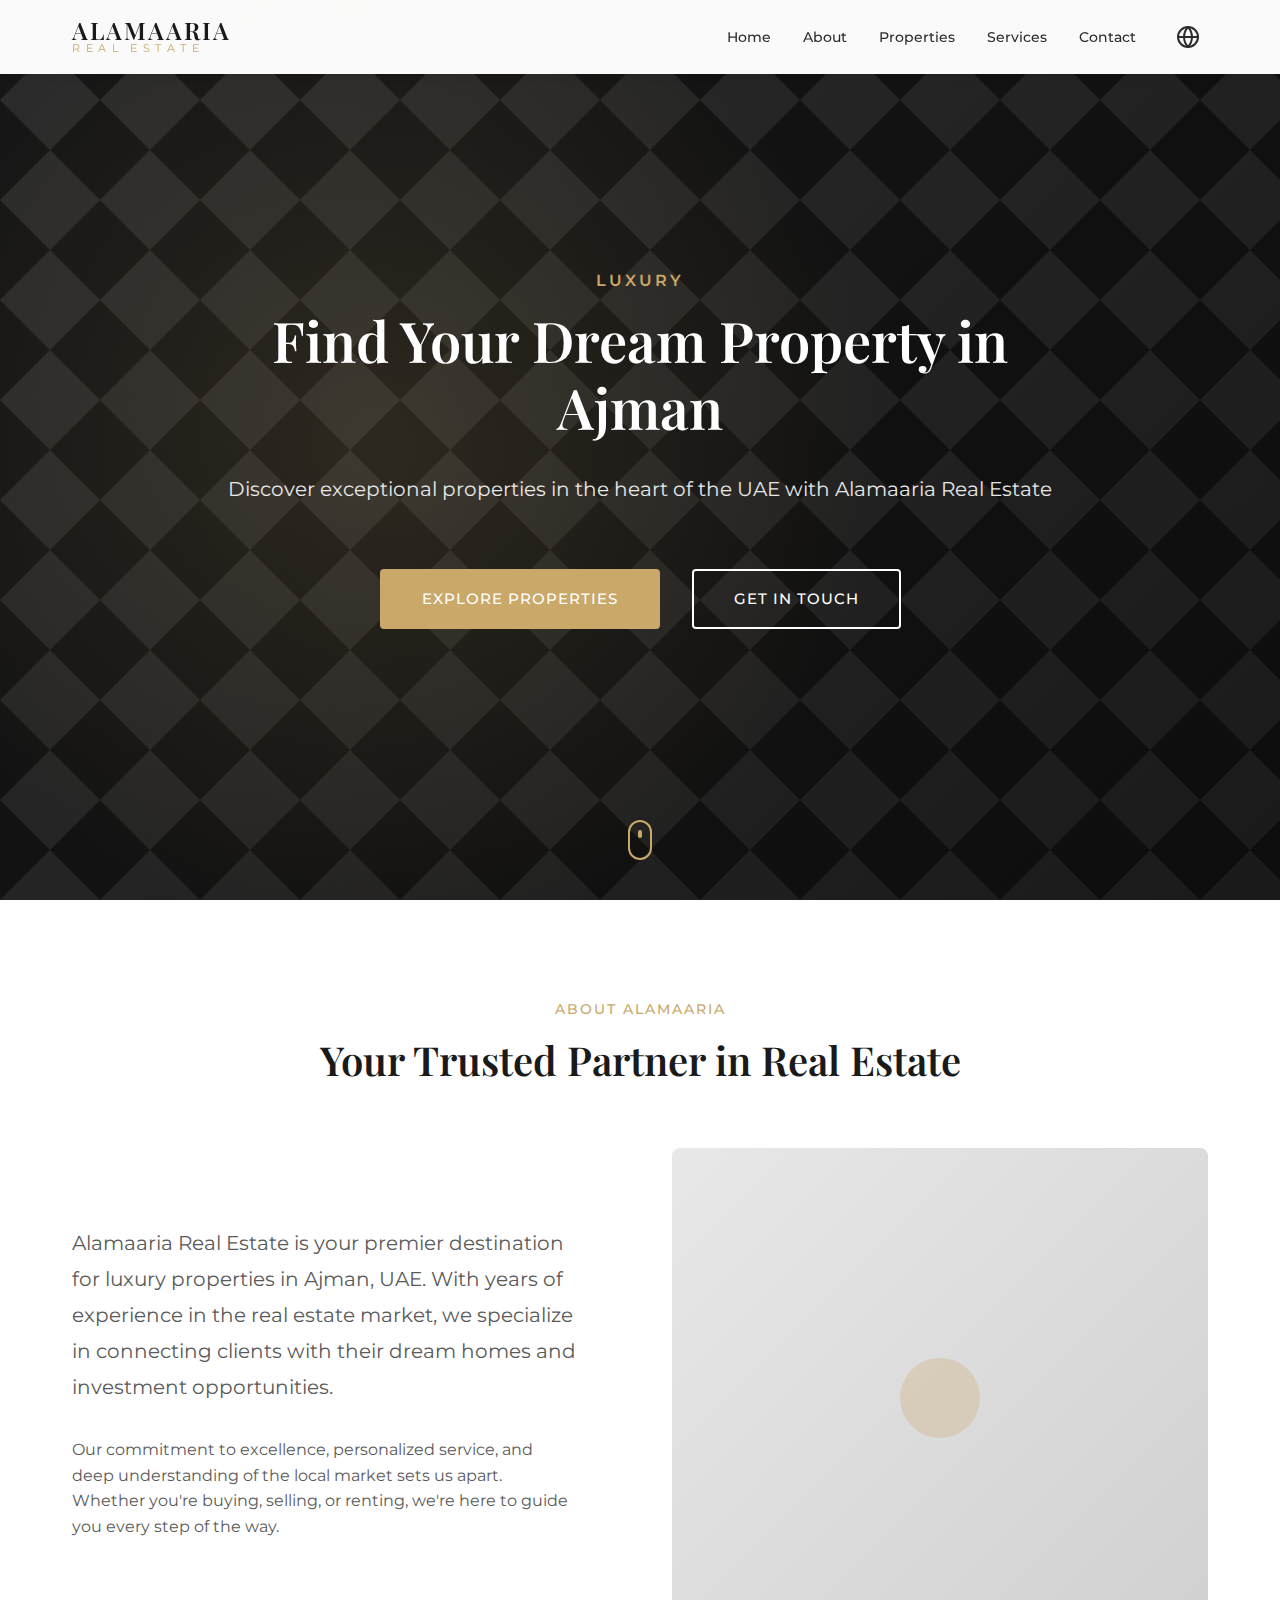
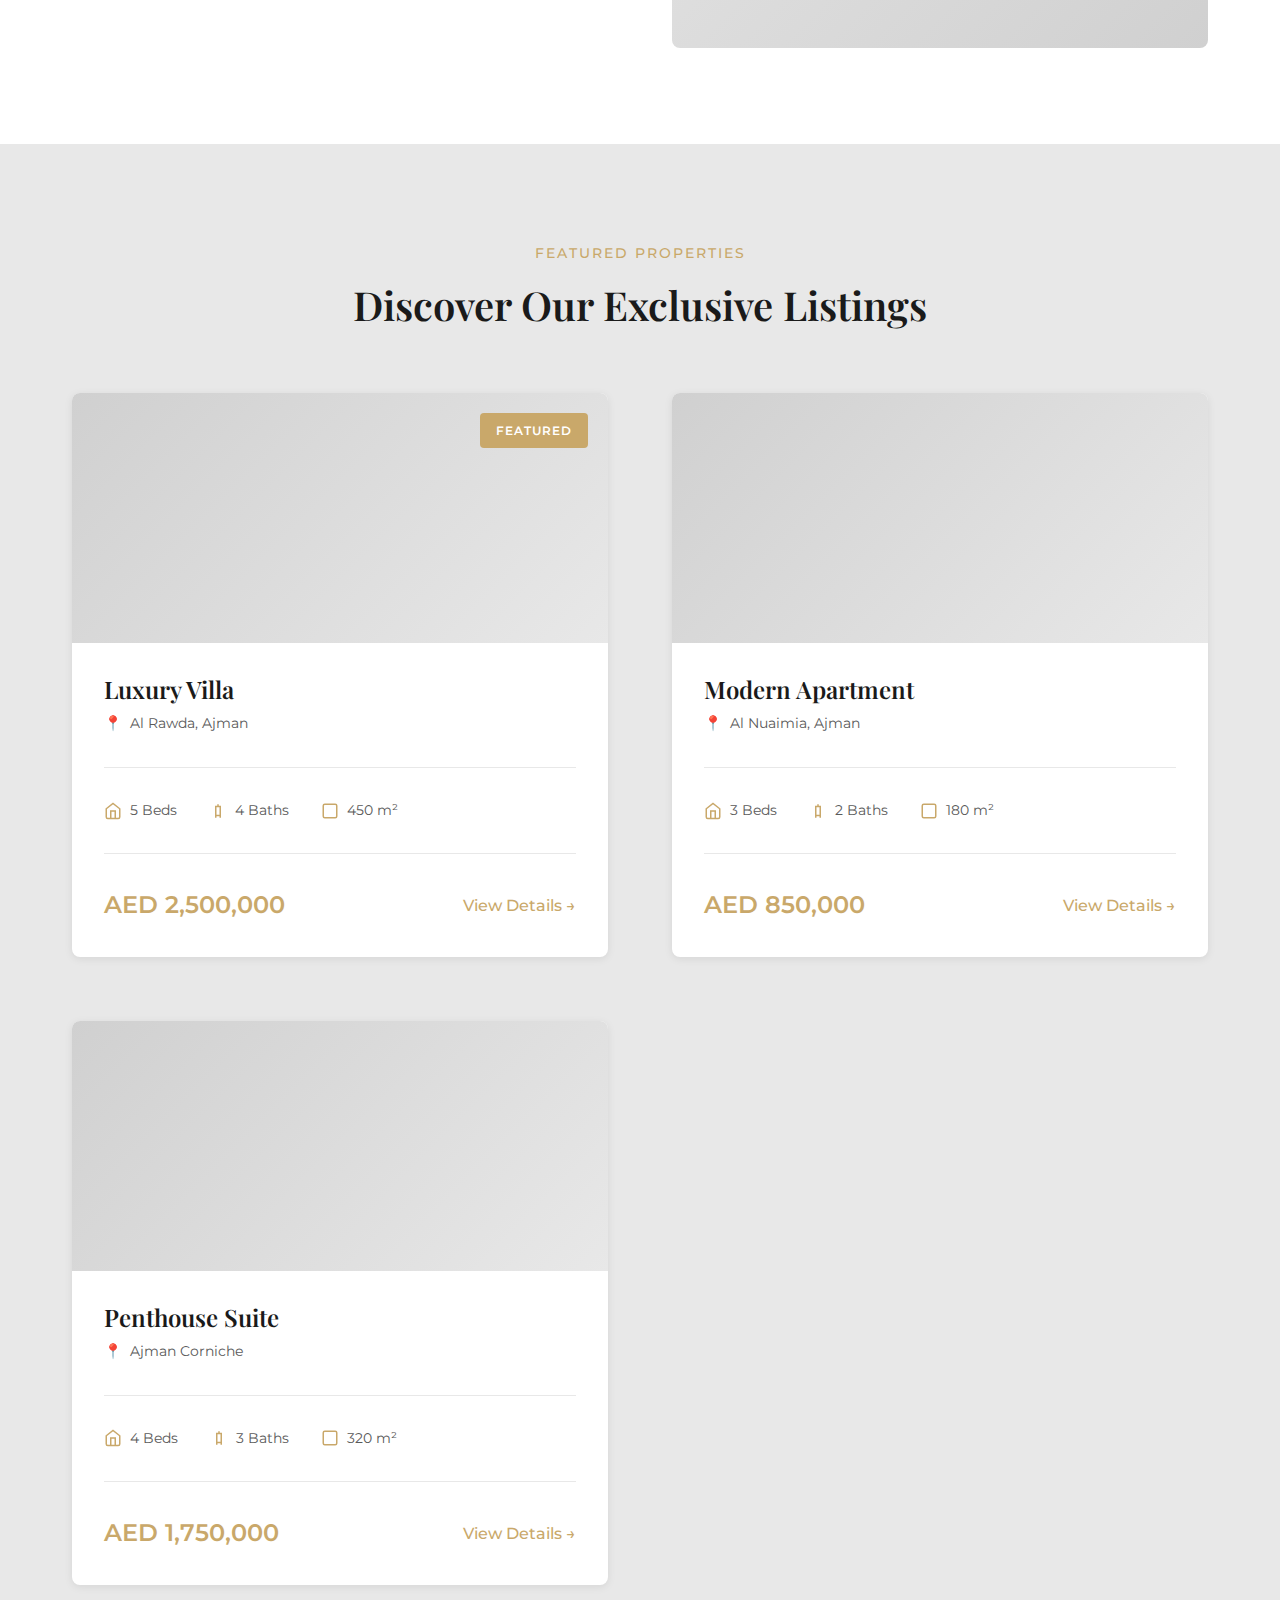
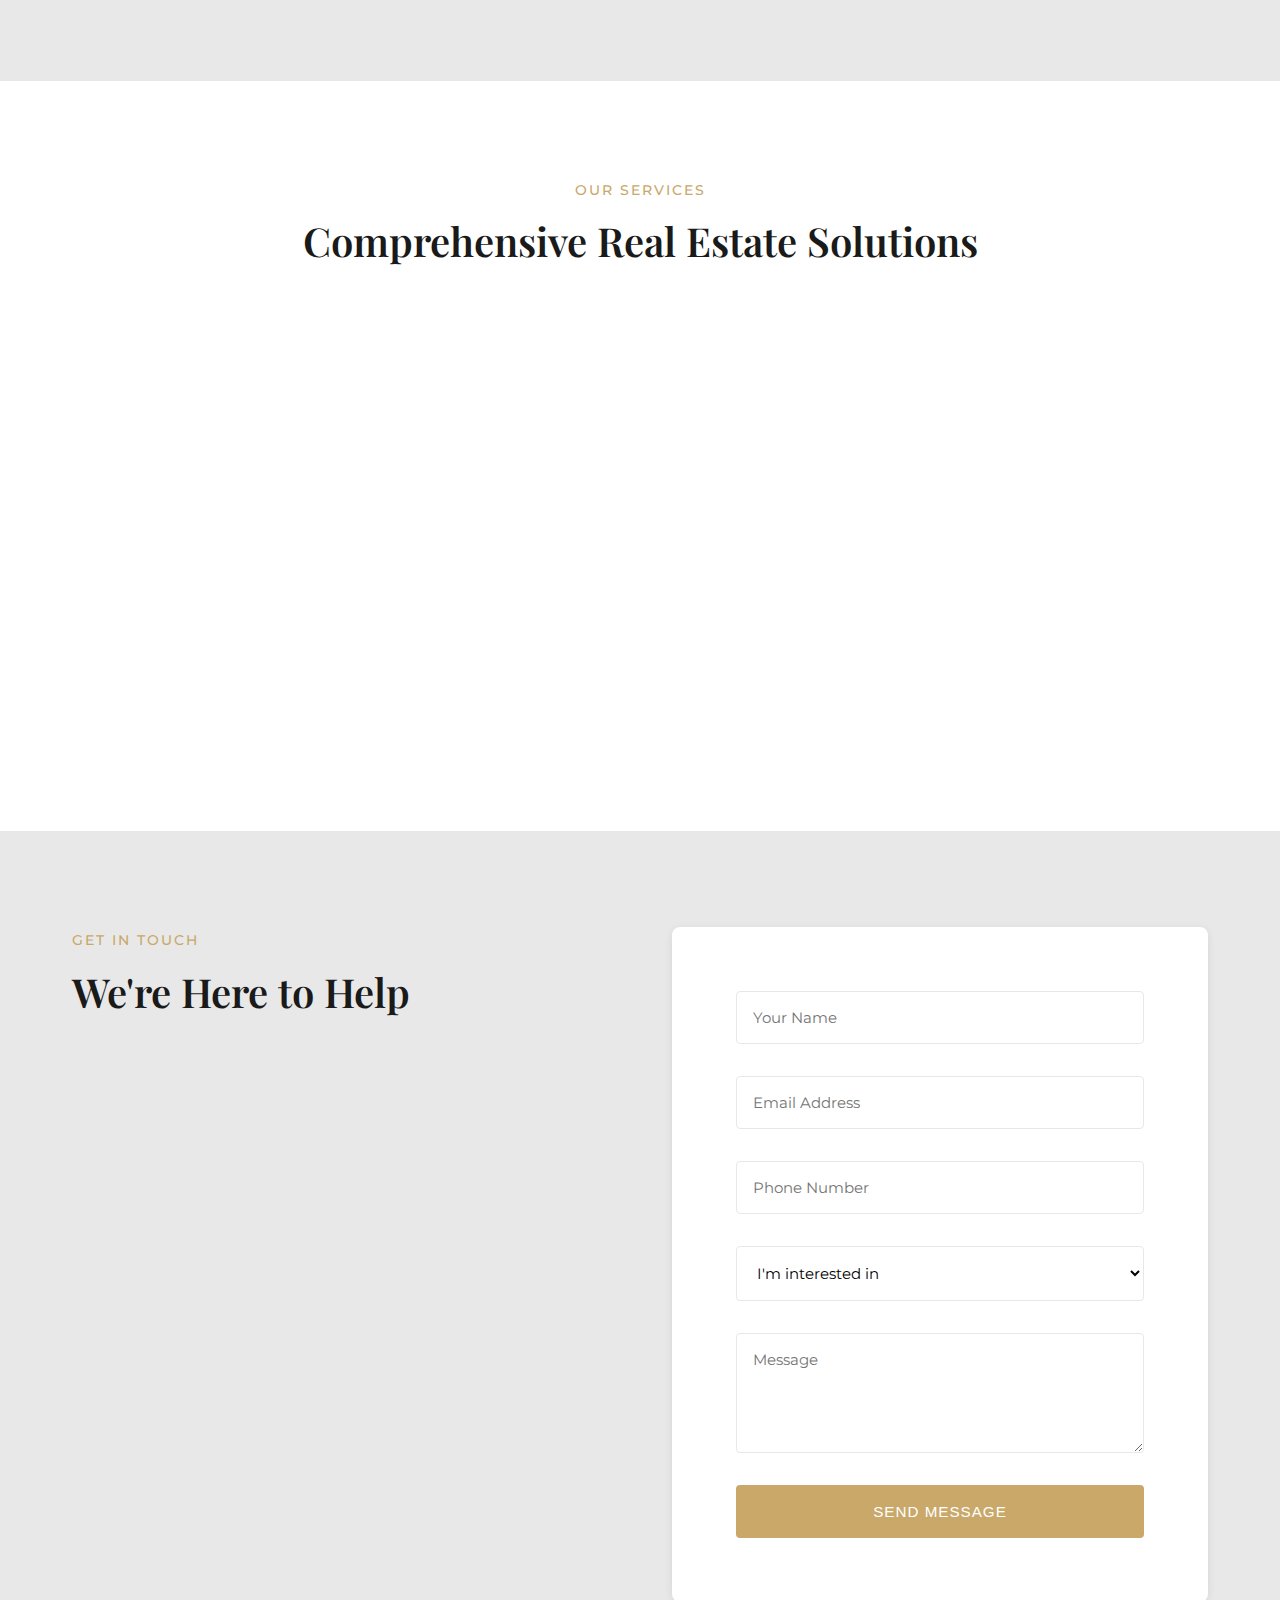
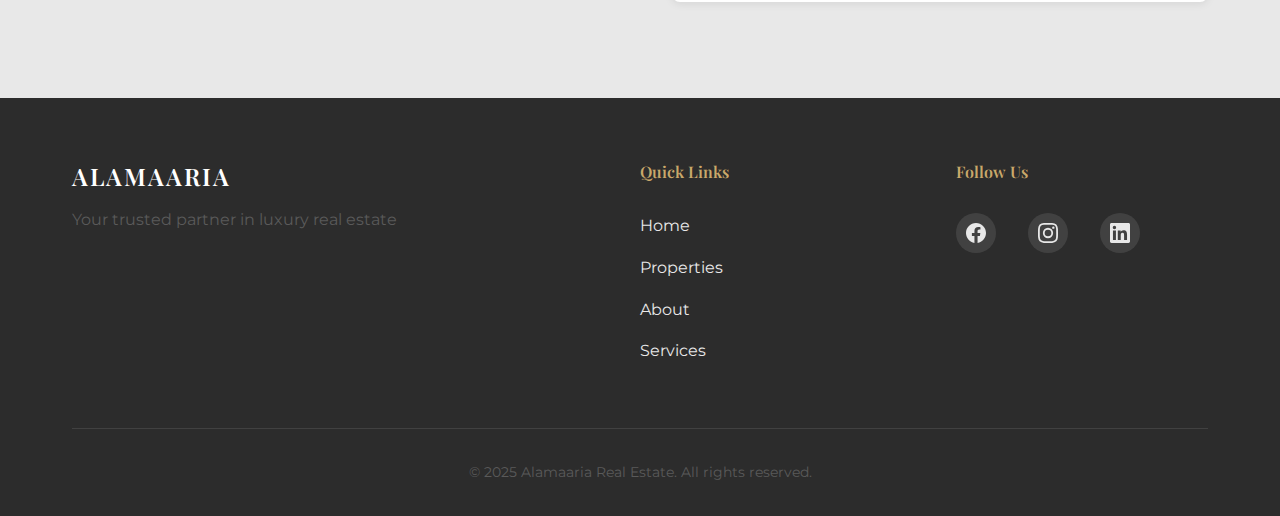
<file: index.html>
<!DOCTYPE html>
<html lang="en">
<head>
    <meta charset="UTF-8">
    <meta name="viewport" content="width=device-width, initial-scale=1.0">
    <title>Alamaaria - Premium Real Estate in Ajman, UAE</title>
    <link rel="stylesheet" href="styles.css?v=8">
    <link rel="preconnect" href="https://fonts.googleapis.com">
    <link rel="preconnect" href="https://fonts.gstatic.com" crossorigin>
    <link href="https://fonts.googleapis.com/css2?family=Playfair+Display:wght@400;500;600;700&family=Montserrat:wght@300;400;500;600&display=swap" rel="stylesheet">

    <!-- Apply saved language immediately to prevent flash -->
    <script>
        (function() {
            const savedLang = localStorage.getItem('alamaaria_language') || 'en';
            document.documentElement.setAttribute('dir', savedLang === 'ar' ? 'rtl' : 'ltr');
            document.documentElement.setAttribute('lang', savedLang);
        })();
    </script>
</head>
<body>
    <!-- Navigation -->
    <nav class="navbar">
        <div class="container">
            <div class="logo">
                <h1>ALAMAARIA</h1>
                <p class="logo-subtitle">Real Estate</p>
            </div>
            <div class="nav-right">
                <ul class="nav-links">
                    <li><a href="#home" data-i18n="nav_home">Home</a></li>
                    <li><a href="#about" data-i18n="nav_about">About</a></li>
                    <li><a href="#properties" data-i18n="nav_properties">Properties</a></li>
                    <li><a href="#services" data-i18n="nav_services">Services</a></li>
                    <li><a href="#contact" data-i18n="nav_contact">Contact</a></li>
                </ul>
                <div class="language-switcher">
                    <button class="lang-toggle" aria-label="Change Language">
                        <svg xmlns="http://www.w3.org/2000/svg" width="24" height="24" viewBox="0 0 24 24" fill="none" stroke="currentColor" stroke-width="2" stroke-linecap="round" stroke-linejoin="round">
                            <circle cx="12" cy="12" r="10"></circle>
                            <line x1="2" y1="12" x2="22" y2="12"></line>
                            <path d="M12 2a15.3 15.3 0 0 1 4 10 15.3 15.3 0 0 1-4 10 15.3 15.3 0 0 1-4-10 15.3 15.3 0 0 1 4-10z"></path>
                        </svg>
                    </button>
                    <div class="lang-dropdown">
                        <button class="lang-option" data-lang="en">
                            <span class="lang-flag">🇬🇧</span>
                            <span>English</span>
                        </button>
                        <button class="lang-option" data-lang="ar">
                            <span class="lang-flag">🇦🇪</span>
                            <span>العربية</span>
                        </button>
                    </div>
                </div>
                <div class="burger">
                    <div class="line1"></div>
                    <div class="line2"></div>
                    <div class="line3"></div>
                </div>
            </div>
        </div>
    </nav>

    <!-- Hero Section -->
    <section id="home" class="hero">
        <div class="hero-overlay"></div>
        <div class="hero-content">
            <div class="hero-text">
                <h2 class="hero-subtitle" data-i18n="hero_luxury">Luxury</h2>
                <h1 class="hero-title" data-i18n="hero_title">Find Your Dream Property in Ajman</h1>
                <p class="hero-description" data-i18n="hero_description">Discover exceptional properties in the heart of the UAE with Alamaaria Real Estate</p>
                <div class="hero-buttons">
                    <a href="#properties" class="btn btn-primary" data-i18n="hero_cta">Explore Properties</a>
                    <a href="#contact" class="btn btn-secondary" data-i18n="hero_cta_contact">Get in Touch</a>
                </div>
            </div>
        </div>
        <div class="scroll-indicator">
            <div class="mouse"></div>
        </div>
    </section>

    <!-- About Section -->
    <section id="about" class="about">
        <div class="container">
            <div class="section-header">
                <span class="section-label" data-i18n="about_title">About Alamaaria</span>
                <h2 class="section-title" data-i18n="about_subtitle">Your Trusted Partner in Real Estate</h2>
            </div>
            <div class="about-content">
                <div class="about-text">
                    <p class="lead" data-i18n="about_p1">Alamaaria Real Estate is your premier destination for luxury properties in Ajman, UAE. With years of experience in the real estate market, we specialize in connecting clients with their dream homes and investment opportunities.</p>
                    <p data-i18n="about_p2">Our commitment to excellence, personalized service, and deep understanding of the local market sets us apart. Whether you're buying, selling, or renting, we're here to guide you every step of the way.</p>
                    <div class="stats">
                        <div class="stat-item">
                            <h3 class="stat-number">500+</h3>
                            <p class="stat-label">Properties</p>
                        </div>
                        <div class="stat-item">
                            <h3 class="stat-number">1000+</h3>
                            <p class="stat-label">Happy Clients</p>
                        </div>
                        <div class="stat-item">
                            <h3 class="stat-number">15+</h3>
                            <p class="stat-label">Years Experience</p>
                        </div>
                    </div>
                </div>
                <div class="about-image">
                    <div class="image-placeholder"></div>
                </div>
            </div>
        </div>
    </section>

    <!-- Properties Section -->
    <section id="properties" class="properties">
        <div class="container">
            <div class="section-header">
                <span class="section-label" data-i18n="properties_title">Featured Properties</span>
                <h2 class="section-title" data-i18n="properties_subtitle">Discover Our Exclusive Listings</h2>
            </div>
            <div class="properties-grid">
                <div class="property-card">
                    <div class="property-image">
                        <div class="property-badge">Featured</div>
                    </div>
                    <div class="property-content">
                        <h3 class="property-title">Luxury Villa</h3>
                        <p class="property-location">Al Rawda, Ajman</p>
                        <div class="property-features">
                            <span><svg class="icon" viewBox="0 0 24 24" fill="none" stroke="currentColor"><path d="M3 9l9-7 9 7v11a2 2 0 0 1-2 2H5a2 2 0 0 1-2-2z"></path><polyline points="9 22 9 12 15 12 15 22"></polyline></svg>5 Beds</span>
                            <span><svg class="icon" viewBox="0 0 24 24" fill="none" stroke="currentColor"><path d="M9 6h6v12H9z"></path><path d="M12 6V3M9 18v3m6-3v3"></path></svg>4 Baths</span>
                            <span><svg class="icon" viewBox="0 0 24 24" fill="none" stroke="currentColor"><rect x="3" y="3" width="18" height="18" rx="2" ry="2"></rect></svg>450 m²</span>
                        </div>
                        <div class="property-footer">
                            <p class="property-price">AED 2,500,000</p>
                            <a href="#contact" class="btn-link">View Details →</a>
                        </div>
                    </div>
                </div>

                <div class="property-card">
                    <div class="property-image"></div>
                    <div class="property-content">
                        <h3 class="property-title">Modern Apartment</h3>
                        <p class="property-location">Al Nuaimia, Ajman</p>
                        <div class="property-features">
                            <span><svg class="icon" viewBox="0 0 24 24" fill="none" stroke="currentColor"><path d="M3 9l9-7 9 7v11a2 2 0 0 1-2 2H5a2 2 0 0 1-2-2z"></path><polyline points="9 22 9 12 15 12 15 22"></polyline></svg>3 Beds</span>
                            <span><svg class="icon" viewBox="0 0 24 24" fill="none" stroke="currentColor"><path d="M9 6h6v12H9z"></path><path d="M12 6V3M9 18v3m6-3v3"></path></svg>2 Baths</span>
                            <span><svg class="icon" viewBox="0 0 24 24" fill="none" stroke="currentColor"><rect x="3" y="3" width="18" height="18" rx="2" ry="2"></rect></svg>180 m²</span>
                        </div>
                        <div class="property-footer">
                            <p class="property-price">AED 850,000</p>
                            <a href="#contact" class="btn-link">View Details →</a>
                        </div>
                    </div>
                </div>

                <div class="property-card">
                    <div class="property-image"></div>
                    <div class="property-content">
                        <h3 class="property-title">Penthouse Suite</h3>
                        <p class="property-location">Ajman Corniche</p>
                        <div class="property-features">
                            <span><svg class="icon" viewBox="0 0 24 24" fill="none" stroke="currentColor"><path d="M3 9l9-7 9 7v11a2 2 0 0 1-2 2H5a2 2 0 0 1-2-2z"></path><polyline points="9 22 9 12 15 12 15 22"></polyline></svg>4 Beds</span>
                            <span><svg class="icon" viewBox="0 0 24 24" fill="none" stroke="currentColor"><path d="M9 6h6v12H9z"></path><path d="M12 6V3M9 18v3m6-3v3"></path></svg>3 Baths</span>
                            <span><svg class="icon" viewBox="0 0 24 24" fill="none" stroke="currentColor"><rect x="3" y="3" width="18" height="18" rx="2" ry="2"></rect></svg>320 m²</span>
                        </div>
                        <div class="property-footer">
                            <p class="property-price">AED 1,750,000</p>
                            <a href="#contact" class="btn-link">View Details →</a>
                        </div>
                    </div>
                </div>
            </div>
        </div>
    </section>

    <!-- Services Section -->
    <section id="services" class="services">
        <div class="container">
            <div class="section-header">
                <span class="section-label" data-i18n="services_title">Our Services</span>
                <h2 class="section-title" data-i18n="services_subtitle">Comprehensive Real Estate Solutions</h2>
            </div>
            <div class="services-grid">
                <div class="service-card">
                    <div class="service-icon">
                        <svg viewBox="0 0 24 24" fill="none" stroke="currentColor">
                            <path d="M3 9l9-7 9 7v11a2 2 0 0 1-2 2H5a2 2 0 0 1-2-2z"></path>
                            <polyline points="9 22 9 12 15 12 15 22"></polyline>
                        </svg>
                    </div>
                    <h3 class="service-title" data-i18n="service_sales_title">Property Sales</h3>
                    <p class="service-description" data-i18n="service_sales_desc">Expert guidance in buying and selling luxury properties with comprehensive market analysis.</p>
                </div>

                <div class="service-card">
                    <div class="service-icon">
                        <svg viewBox="0 0 24 24" fill="none" stroke="currentColor">
                            <rect x="2" y="7" width="20" height="14" rx="2" ry="2"></rect>
                            <path d="M16 21V5a2 2 0 0 0-2-2h-4a2 2 0 0 0-2 2v16"></path>
                        </svg>
                    </div>
                    <h3 class="service-title" data-i18n="service_rental_title">Property Rental</h3>
                    <p class="service-description" data-i18n="service_rental_desc">Find your perfect rental property with our comprehensive listing of luxury homes and apartments.</p>
                </div>

                <div class="service-card" style="display: none;">
                    <div class="service-icon">
                        <svg viewBox="0 0 24 24" fill="none" stroke="currentColor">
                            <circle cx="12" cy="12" r="10"></circle>
                            <path d="M12 6v6l4 2"></path>
                        </svg>
                    </div>
                    <h3 class="service-title">Investment Consulting</h3>
                    <p class="service-description">Strategic real estate investment advice to maximize your returns in the UAE market.</p>
                </div>

                <div class="service-card">
                    <div class="service-icon">
                        <svg viewBox="0 0 24 24" fill="none" stroke="currentColor">
                            <path d="M21 16V8a2 2 0 0 0-1-1.73l-7-4a2 2 0 0 0-2 0l-7 4A2 2 0 0 0 3 8v8a2 2 0 0 0 1 1.73l7 4a2 2 0 0 0 2 0l7-4A2 2 0 0 0 21 16z"></path>
                        </svg>
                    </div>
                    <h3 class="service-title">Property Management</h3>
                    <p class="service-description">Comprehensive property management services to protect and enhance your investment.</p>
                </div>
            </div>
        </div>
    </section>

    <!-- Contact Section -->
    <section id="contact" class="contact">
        <div class="container">
            <div class="contact-content">
                <div class="contact-info">
                    <div class="section-header">
                        <span class="section-label" data-i18n="contact_title">Get In Touch</span>
                        <h2 class="section-title" data-i18n="contact_subtitle">We're Here to Help</h2>
                    </div>

                    <div class="contact-details">
                        <div class="contact-item">
                            <div class="contact-icon">
                                <svg viewBox="0 0 24 24" fill="none" stroke="currentColor">
                                    <path d="M21 10c0 7-9 13-9 13s-9-6-9-13a9 9 0 0 1 18 0z"></path>
                                    <circle cx="12" cy="10" r="3"></circle>
                                </svg>
                            </div>
                            <div>
                                <h4 data-i18n="contact_address">Address</h4>
                                <p data-i18n="contact_address_text">Ajman, UAE</p>
                            </div>
                        </div>

                        <div class="contact-item">
                            <div class="contact-icon">
                                <svg viewBox="0 0 24 24" fill="none" stroke="currentColor">
                                    <path d="M22 16.92v3a2 2 0 0 1-2.18 2 19.79 19.79 0 0 1-8.63-3.07 19.5 19.5 0 0 1-6-6 19.79 19.79 0 0 1-3.07-8.67A2 2 0 0 1 4.11 2h3a2 2 0 0 1 2 1.72 12.84 12.84 0 0 0 .7 2.81 2 2 0 0 1-.45 2.11L8.09 9.91a16 16 0 0 0 6 6l1.27-1.27a2 2 0 0 1 2.11-.45 12.84 12.84 0 0 0 2.81.7A2 2 0 0 1 22 16.92z"></path>
                                </svg>
                            </div>
                            <div>
                                <h4 data-i18n="contact_phone">Phone</h4>
                                <p>+971 XX XXX XXXX</p>
                            </div>
                        </div>

                        <div class="contact-item">
                            <div class="contact-icon">
                                <svg viewBox="0 0 24 24" fill="none" stroke="currentColor">
                                    <path d="M4 4h16c1.1 0 2 .9 2 2v12c0 1.1-.9 2-2 2H4c-1.1 0-2-.9-2-2V6c0-1.1.9-2 2-2z"></path>
                                    <polyline points="22,6 12,13 2,6"></polyline>
                                </svg>
                            </div>
                            <div>
                                <h4 data-i18n="contact_email">Email</h4>
                                <p>info@alamaaria.com</p>
                            </div>
                        </div>
                    </div>
                </div>

                <div class="contact-form-wrapper">
                    <form class="contact-form" id="contactForm">
                        <div class="form-group">
                            <input type="text" id="name" name="name" data-i18n-placeholder="form_name" placeholder="Your Name" required>
                        </div>
                        <div class="form-group">
                            <input type="email" id="email" name="email" data-i18n-placeholder="form_email" placeholder="Email Address" required>
                        </div>
                        <div class="form-group">
                            <input type="tel" id="phone" name="phone" data-i18n-placeholder="form_phone" placeholder="Phone Number">
                        </div>
                        <div class="form-group">
                            <select id="interest" name="interest">
                                <option value="" data-i18n="form_interest">I'm interested in</option>
                                <option value="buying" data-i18n="form_interest_buying">Buying a Property</option>
                                <option value="selling" data-i18n="form_interest_selling">Selling a Property</option>
                                <option value="renting" data-i18n="form_interest_renting">Renting a Property</option>
                                <option value="investment">Investment</option>
                            </select>
                        </div>
                        <div class="form-group">
                            <textarea id="message" name="message" rows="4" data-i18n-placeholder="form_message" placeholder="Message" required></textarea>
                        </div>
                        <button type="submit" class="btn btn-primary btn-full" data-i18n="form_submit">Send Message</button>
                    </form>
                </div>
            </div>
        </div>
    </section>

    <!-- Footer -->
    <footer class="footer">
        <div class="container">
            <div class="footer-content">
                <div class="footer-brand">
                    <h3>ALAMAARIA</h3>
                    <p data-i18n="footer_brand_desc">Your trusted partner in luxury real estate</p>
                </div>
                <div class="footer-links">
                    <h4 data-i18n="footer_quick_links">Quick Links</h4>
                    <ul>
                        <li><a href="#home" data-i18n="nav_home">Home</a></li>
                        <li><a href="#properties" data-i18n="nav_properties">Properties</a></li>
                        <li><a href="#about" data-i18n="nav_about">About</a></li>
                        <li><a href="#services" data-i18n="nav_services">Services</a></li>
                    </ul>
                </div>
                <div class="footer-social">
                    <h4 data-i18n="footer_follow">Follow Us</h4>
                    <div class="social-links">
                        <a href="#" aria-label="Facebook">
                            <svg viewBox="0 0 24 24" fill="currentColor">
                                <path d="M24 12.073c0-6.627-5.373-12-12-12s-12 5.373-12 12c0 5.99 4.388 10.954 10.125 11.854v-8.385H7.078v-3.47h3.047V9.43c0-3.007 1.792-4.669 4.533-4.669 1.312 0 2.686.235 2.686.235v2.953H15.83c-1.491 0-1.956.925-1.956 1.874v2.25h3.328l-.532 3.47h-2.796v8.385C19.612 23.027 24 18.062 24 12.073z"/>
                            </svg>
                        </a>
                        <a href="#" aria-label="Instagram">
                            <svg viewBox="0 0 24 24" fill="currentColor">
                                <path d="M12 2.163c3.204 0 3.584.012 4.85.07 3.252.148 4.771 1.691 4.919 4.919.058 1.265.069 1.645.069 4.849 0 3.205-.012 3.584-.069 4.849-.149 3.225-1.664 4.771-4.919 4.919-1.266.058-1.644.07-4.85.07-3.204 0-3.584-.012-4.849-.07-3.26-.149-4.771-1.699-4.919-4.92-.058-1.265-.07-1.644-.07-4.849 0-3.204.013-3.583.07-4.849.149-3.227 1.664-4.771 4.919-4.919 1.266-.057 1.645-.069 4.849-.069zM12 0C8.741 0 8.333.014 7.053.072 2.695.272.273 2.69.073 7.052.014 8.333 0 8.741 0 12c0 3.259.014 3.668.072 4.948.2 4.358 2.618 6.78 6.98 6.98C8.333 23.986 8.741 24 12 24c3.259 0 3.668-.014 4.948-.072 4.354-.2 6.782-2.618 6.979-6.98.059-1.28.073-1.689.073-4.948 0-3.259-.014-3.667-.072-4.947-.196-4.354-2.617-6.78-6.979-6.98C15.668.014 15.259 0 12 0zm0 5.838a6.162 6.162 0 100 12.324 6.162 6.162 0 000-12.324zM12 16a4 4 0 110-8 4 4 0 010 8zm6.406-11.845a1.44 1.44 0 100 2.881 1.44 1.44 0 000-2.881z"/>
                            </svg>
                        </a>
                        <a href="#" aria-label="LinkedIn">
                            <svg viewBox="0 0 24 24" fill="currentColor">
                                <path d="M20.447 20.452h-3.554v-5.569c0-1.328-.027-3.037-1.852-3.037-1.853 0-2.136 1.445-2.136 2.939v5.667H9.351V9h3.414v1.561h.046c.477-.9 1.637-1.85 3.37-1.85 3.601 0 4.267 2.37 4.267 5.455v6.286zM5.337 7.433a2.062 2.062 0 01-2.063-2.065 2.064 2.064 0 112.063 2.065zm1.782 13.019H3.555V9h3.564v11.452zM22.225 0H1.771C.792 0 0 .774 0 1.729v20.542C0 23.227.792 24 1.771 24h20.451C23.2 24 24 23.227 24 22.271V1.729C24 .774 23.2 0 22.222 0h.003z"/>
                            </svg>
                        </a>
                    </div>
                </div>
            </div>
            <div class="footer-bottom">
                <p data-i18n="footer_rights">&copy; 2025 Alamaaria Real Estate. All rights reserved.</p>
            </div>
        </div>
    </footer>

    <script src="language.js?v=5"></script>
    <script src="script.js?v=5"></script>
</body>
</html>
</file>
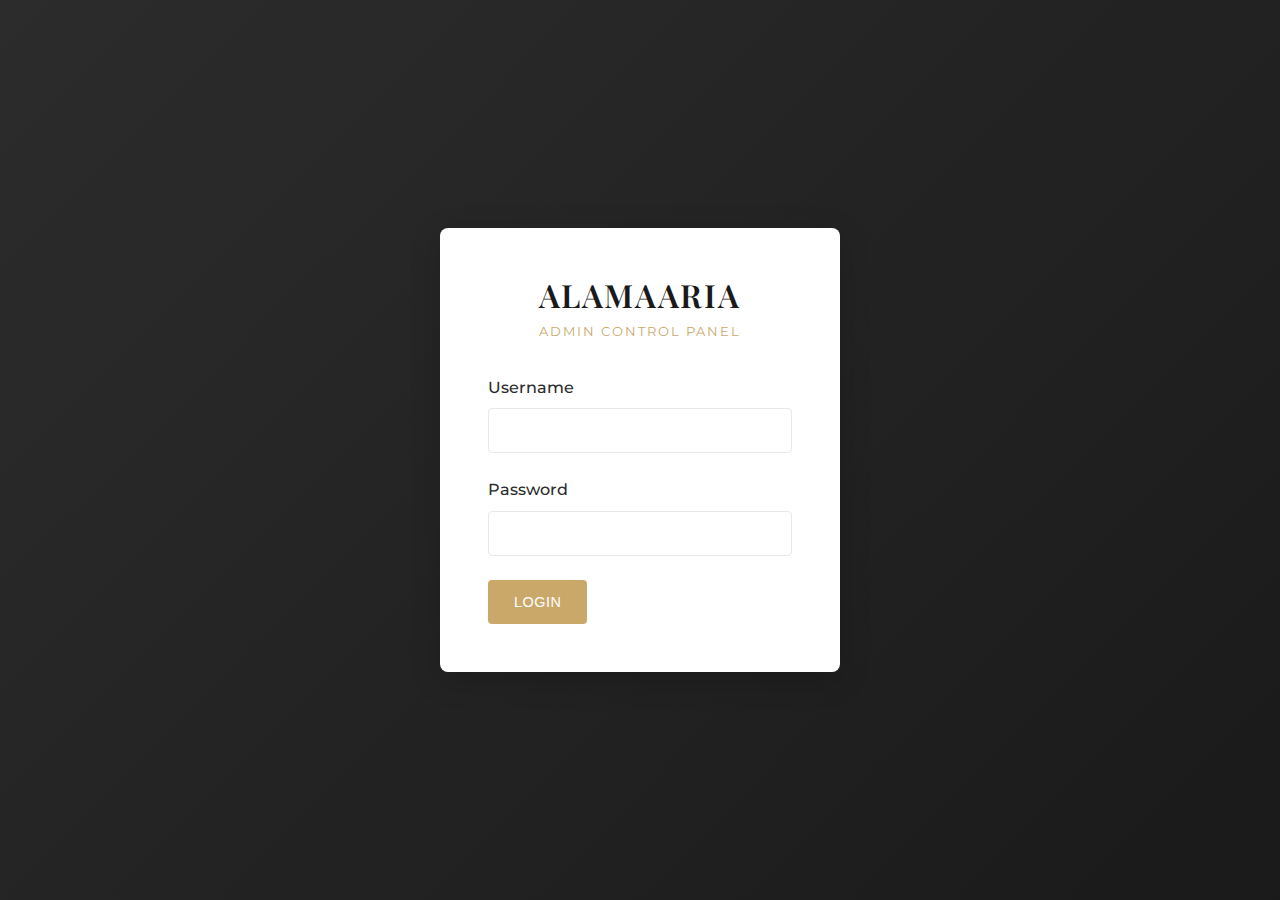
<file: admin.html>
<!DOCTYPE html>
<html lang="en">
<head>
    <meta charset="UTF-8">
    <meta name="viewport" content="width=device-width, initial-scale=1.0">
    <title>Admin Panel - Alamaaria Real Estate</title>
    <link rel="stylesheet" href="admin-styles.css">
    <link rel="preconnect" href="https://fonts.googleapis.com">
    <link rel="preconnect" href="https://fonts.gstatic.com" crossorigin>
    <link href="https://fonts.googleapis.com/css2?family=Playfair+Display:wght@400;500;600;700&family=Montserrat:wght@300;400;500;600&display=swap" rel="stylesheet">
</head>
<body>
    <!-- Login Section -->
    <div id="loginSection" class="login-container">
        <div class="login-box">
            <h1>ALAMAARIA</h1>
            <p class="subtitle">Admin Control Panel</p>
            <form id="loginForm">
                <div class="form-group">
                    <label for="username">Username</label>
                    <input type="text" id="username" name="username" required>
                </div>
                <div class="form-group">
                    <label for="password">Password</label>
                    <input type="password" id="password" name="password" required>
                </div>
                <button type="submit" class="btn btn-primary">Login</button>
            </form>
        </div>
    </div>

    <!-- Admin Panel -->
    <div id="adminPanel" class="admin-panel" style="display: none;">
        <!-- Header -->
        <header class="admin-header">
            <div class="header-content">
                <div class="logo">
                    <h1>ALAMAARIA</h1>
                    <p>Admin Panel</p>
                </div>
                <div class="header-actions">
                    <a href="index.html" target="_blank" class="btn btn-secondary">View Website</a>
                    <button id="logoutBtn" class="btn btn-outline">Logout</button>
                </div>
            </div>
        </header>

        <!-- Main Content -->
        <main class="admin-content">
            <div class="content-wrapper">
                <!-- Page Header -->
                <div class="page-header">
                    <h2>Property Management</h2>
                    <button id="addPropertyBtn" class="btn btn-primary">+ Add New Property</button>
                </div>

                <!-- Properties List -->
                <div class="properties-list">
                    <div class="list-header">
                        <h3>All Properties</h3>
                        <p id="propertyCount">0 properties</p>
                    </div>
                    <div id="propertiesContainer" class="properties-grid">
                        <!-- Properties will be loaded here dynamically -->
                    </div>
                </div>
            </div>
        </main>
    </div>

    <!-- Add/Edit Property Modal -->
    <div id="propertyModal" class="modal">
        <div class="modal-content">
            <div class="modal-header">
                <h3 id="modalTitle">Add New Property</h3>
                <button class="close-modal">&times;</button>
            </div>
            <div class="modal-body">
                <form id="propertyForm">
                    <input type="hidden" id="propertyId" name="propertyId">

                    <div class="form-row">
                        <div class="form-group">
                            <label for="propertyTitle">Property Title *</label>
                            <input type="text" id="propertyTitle" name="propertyTitle" required>
                        </div>
                        <div class="form-group">
                            <label for="propertyLocation">Location *</label>
                            <input type="text" id="propertyLocation" name="propertyLocation" required>
                        </div>
                    </div>

                    <div class="form-row">
                        <div class="form-group">
                            <label for="propertyBeds">Bedrooms *</label>
                            <input type="number" id="propertyBeds" name="propertyBeds" min="1" required>
                        </div>
                        <div class="form-group">
                            <label for="propertyBaths">Bathrooms *</label>
                            <input type="number" id="propertyBaths" name="propertyBaths" min="1" required>
                        </div>
                        <div class="form-group">
                            <label for="propertyArea">Area (m²) *</label>
                            <input type="number" id="propertyArea" name="propertyArea" min="1" required>
                        </div>
                    </div>

                    <div class="form-row">
                        <div class="form-group">
                            <label for="propertyPrice">Price (AED) *</label>
                            <input type="number" id="propertyPrice" name="propertyPrice" min="0" required>
                        </div>
                        <div class="form-group">
                            <label for="propertyFeatured">Featured Property</label>
                            <select id="propertyFeatured" name="propertyFeatured">
                                <option value="false">No</option>
                                <option value="true">Yes</option>
                            </select>
                        </div>
                    </div>

                    <div class="form-group">
                        <label for="propertyImages">Property Images</label>
                        <div class="image-upload-container">
                            <input type="file" id="propertyImages" name="propertyImages" accept="image/*" multiple class="file-input">
                            <label for="propertyImages" class="file-label">
                                <span class="upload-icon">📷</span>
                                <span>Click to upload images or drag and drop</span>
                                <span class="file-hint">PNG, JPG, WEBP up to 5MB each</span>
                            </label>
                        </div>
                        <div id="imagePreviewContainer" class="image-preview-container"></div>
                    </div>

                    <div class="form-group">
                        <label for="propertyDescription">Description</label>
                        <textarea id="propertyDescription" name="propertyDescription" rows="4"></textarea>
                    </div>

                    <div class="modal-actions">
                        <button type="button" class="btn btn-secondary cancel-modal">Cancel</button>
                        <button type="submit" class="btn btn-primary">Save Property</button>
                    </div>
                </form>
            </div>
        </div>
    </div>

    <!-- Delete Confirmation Modal -->
    <div id="deleteModal" class="modal">
        <div class="modal-content modal-small">
            <div class="modal-header">
                <h3>Confirm Delete</h3>
                <button class="close-delete-modal">&times;</button>
            </div>
            <div class="modal-body">
                <p>Are you sure you want to delete this property? This action cannot be undone.</p>
                <div class="modal-actions">
                    <button type="button" class="btn btn-secondary cancel-delete-modal">Cancel</button>
                    <button type="button" id="confirmDeleteBtn" class="btn btn-danger">Delete</button>
                </div>
            </div>
        </div>
    </div>

    <script src="language.js"></script>
    <script src="admin-script.js"></script>
</body>
</html>
</file>
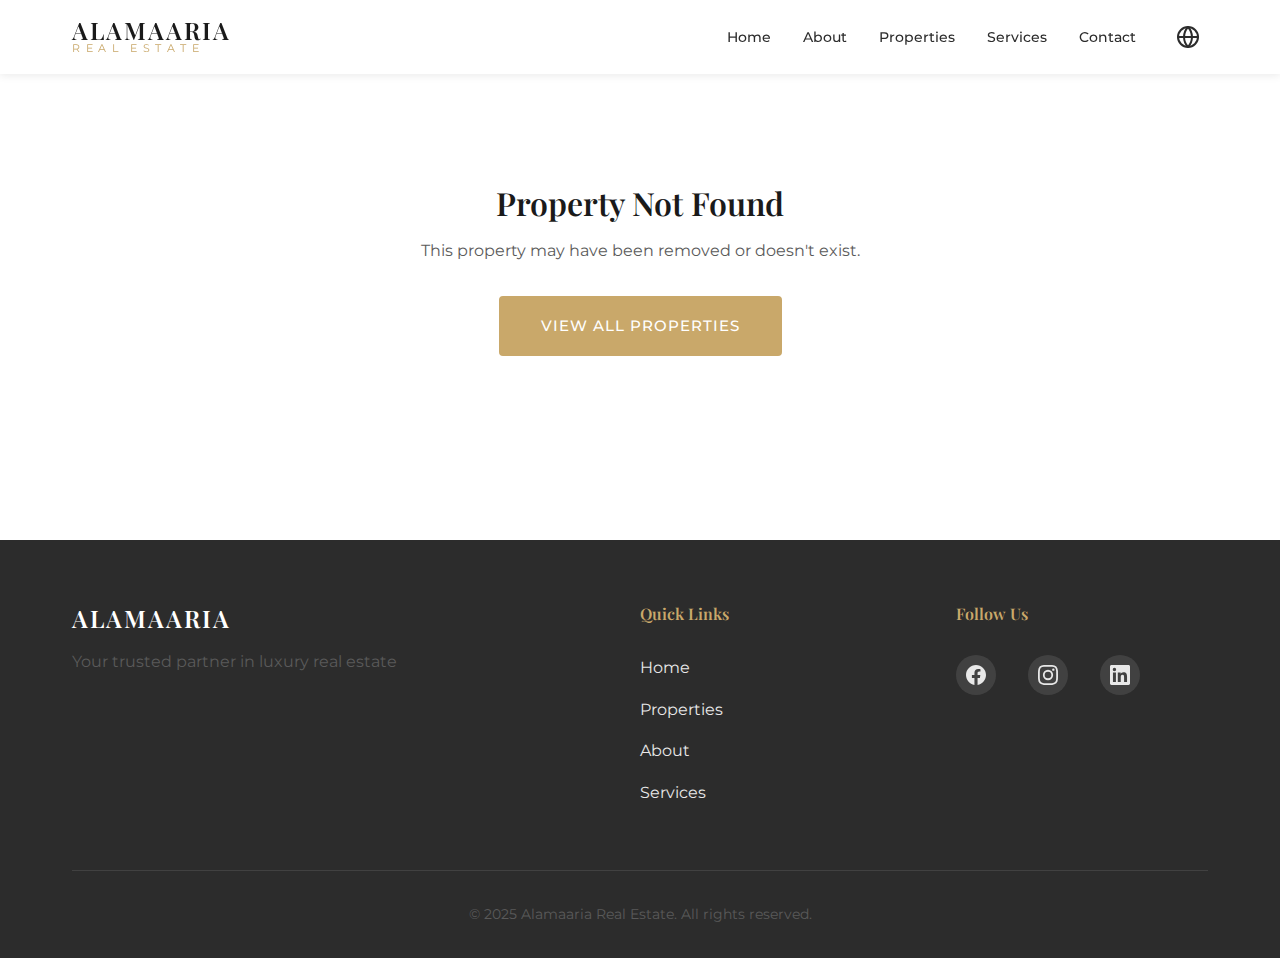
<file: property.html>
<!DOCTYPE html>
<html lang="en">
<head>
    <meta charset="UTF-8">
    <meta name="viewport" content="width=device-width, initial-scale=1.0">
    <title>Property Details - Alamaaria Real Estate</title>

    <!-- Meta Tags for SEO and Social Sharing -->
    <meta name="description" content="Discover luxury properties in Ajman, UAE with Alamaaria Real Estate">
    <meta property="og:title" content="Property Details - Alamaaria Real Estate">
    <meta property="og:description" content="Discover luxury properties in Ajman, UAE">
    <meta property="og:type" content="website">
    <meta property="og:site_name" content="Alamaaria Real Estate">
    <meta name="twitter:card" content="summary_large_image">

    <link rel="stylesheet" href="styles.css?v=8">
    <link rel="stylesheet" href="property-styles.css">
    <link rel="preconnect" href="https://fonts.googleapis.com">
    <link rel="preconnect" href="https://fonts.gstatic.com" crossorigin>
    <link href="https://fonts.googleapis.com/css2?family=Playfair+Display:wght@400;500;600;700&family=Montserrat:wght@300;400;500;600&display=swap" rel="stylesheet">

    <!-- Apply saved language immediately to prevent flash -->
    <script>
        (function() {
            const savedLang = localStorage.getItem('alamaaria_language') || 'en';
            document.documentElement.setAttribute('dir', savedLang === 'ar' ? 'rtl' : 'ltr');
            document.documentElement.setAttribute('lang', savedLang);
        })();
    </script>
</head>
<body>
    <!-- Navigation -->
    <nav class="navbar">
        <div class="container">
            <div class="logo">
                <h1><a href="index.html" style="color: inherit; text-decoration: none;">ALAMAARIA</a></h1>
                <p class="logo-subtitle">Real Estate</p>
            </div>
            <div class="nav-right">
                <ul class="nav-links">
                    <li><a href="index.html#home" data-i18n="nav_home">Home</a></li>
                    <li><a href="index.html#about" data-i18n="nav_about">About</a></li>
                    <li><a href="index.html#properties" data-i18n="nav_properties">Properties</a></li>
                    <li><a href="index.html#services" data-i18n="nav_services">Services</a></li>
                    <li><a href="index.html#contact" data-i18n="nav_contact">Contact</a></li>
                </ul>
                <div class="language-switcher">
                    <button class="lang-toggle" aria-label="Change Language">
                        <svg xmlns="http://www.w3.org/2000/svg" width="24" height="24" viewBox="0 0 24 24" fill="none" stroke="currentColor" stroke-width="2" stroke-linecap="round" stroke-linejoin="round">
                            <circle cx="12" cy="12" r="10"></circle>
                            <line x1="2" y1="12" x2="22" y2="12"></line>
                            <path d="M12 2a15.3 15.3 0 0 1 4 10 15.3 15.3 0 0 1-4 10 15.3 15.3 0 0 1-4-10 15.3 15.3 0 0 1 4-10z"></path>
                        </svg>
                    </button>
                    <div class="lang-dropdown">
                        <button class="lang-option" data-lang="en">
                            <span class="lang-flag">🇬🇧</span>
                            <span>English</span>
                        </button>
                        <button class="lang-option" data-lang="ar">
                            <span class="lang-flag">🇦🇪</span>
                            <span>العربية</span>
                        </button>
                    </div>
                </div>
                <div class="burger">
                    <div class="line1"></div>
                    <div class="line2"></div>
                    <div class="line3"></div>
                </div>
            </div>
        </div>
    </nav>

    <!-- Property Detail Content -->
    <main id="propertyDetailMain">
        <!-- Content will be loaded dynamically -->
        <div class="loading">
            <p>Loading property details...</p>
        </div>
    </main>

    <!-- Footer -->
    <footer class="footer">
        <div class="container">
            <div class="footer-content">
                <div class="footer-brand">
                    <h3>ALAMAARIA</h3>
                    <p data-i18n="footer_brand_desc">Your trusted partner in luxury real estate</p>
                </div>
                <div class="footer-links">
                    <h4 data-i18n="footer_quick_links">Quick Links</h4>
                    <ul>
                        <li><a href="index.html#home" data-i18n="nav_home">Home</a></li>
                        <li><a href="index.html#properties" data-i18n="nav_properties">Properties</a></li>
                        <li><a href="index.html#about" data-i18n="nav_about">About</a></li>
                        <li><a href="index.html#services" data-i18n="nav_services">Services</a></li>
                    </ul>
                </div>
                <div class="footer-social">
                    <h4 data-i18n="footer_follow">Follow Us</h4>
                    <div class="social-links">
                        <a href="#" aria-label="Facebook">
                            <svg viewBox="0 0 24 24" fill="currentColor">
                                <path d="M24 12.073c0-6.627-5.373-12-12-12s-12 5.373-12 12c0 5.99 4.388 10.954 10.125 11.854v-8.385H7.078v-3.47h3.047V9.43c0-3.007 1.792-4.669 4.533-4.669 1.312 0 2.686.235 2.686.235v2.953H15.83c-1.491 0-1.956.925-1.956 1.874v2.25h3.328l-.532 3.47h-2.796v8.385C19.612 23.027 24 18.062 24 12.073z"/>
                            </svg>
                        </a>
                        <a href="#" aria-label="Instagram">
                            <svg viewBox="0 0 24 24" fill="currentColor">
                                <path d="M12 2.163c3.204 0 3.584.012 4.85.07 3.252.148 4.771 1.691 4.919 4.919.058 1.265.069 1.645.069 4.849 0 3.205-.012 3.584-.069 4.849-.149 3.225-1.664 4.771-4.919 4.919-1.266.058-1.644.07-4.85.07-3.204 0-3.584-.012-4.849-.07-3.26-.149-4.771-1.699-4.919-4.92-.058-1.265-.07-1.644-.07-4.849 0-3.204.013-3.583.07-4.849.149-3.227 1.664-4.771 4.919-4.919 1.266-.057 1.645-.069 4.849-.069zM12 0C8.741 0 8.333.014 7.053.072 2.695.272.273 2.69.073 7.052.014 8.333 0 8.741 0 12c0 3.259.014 3.668.072 4.948.2 4.358 2.618 6.78 6.98 6.98C8.333 23.986 8.741 24 12 24c3.259 0 3.668-.014 4.948-.072 4.354-.2 6.782-2.618 6.979-6.98.059-1.28.073-1.689.073-4.948 0-3.259-.014-3.667-.072-4.947-.196-4.354-2.617-6.78-6.979-6.98C15.668.014 15.259 0 12 0zm0 5.838a6.162 6.162 0 100 12.324 6.162 6.162 0 000-12.324zM12 16a4 4 0 110-8 4 4 0 010 8zm6.406-11.845a1.44 1.44 0 100 2.881 1.44 1.44 0 000-2.881z"/>
                            </svg>
                        </a>
                        <a href="#" aria-label="LinkedIn">
                            <svg viewBox="0 0 24 24" fill="currentColor">
                                <path d="M20.447 20.452h-3.554v-5.569c0-1.328-.027-3.037-1.852-3.037-1.853 0-2.136 1.445-2.136 2.939v5.667H9.351V9h3.414v1.561h.046c.477-.9 1.637-1.85 3.37-1.85 3.601 0 4.267 2.37 4.267 5.455v6.286zM5.337 7.433a2.062 2.062 0 01-2.063-2.065 2.064 2.064 0 112.063 2.065zm1.782 13.019H3.555V9h3.564v11.452zM22.225 0H1.771C.792 0 0 .774 0 1.729v20.542C0 23.227.792 24 1.771 24h20.451C23.2 24 24 23.227 24 22.271V1.729C24 .774 23.2 0 22.222 0h.003z"/>
                            </svg>
                        </a>
                    </div>
                </div>
            </div>
            <div class="footer-bottom">
                <p data-i18n="footer_rights">&copy; 2025 Alamaaria Real Estate. All rights reserved.</p>
            </div>
        </div>
    </footer>

    <script src="language.js?v=5"></script>
    <script src="property-script.js?v=5"></script>
</body>
</html>
</file>
<file: admin-styles.css>
/* ===================================
   Admin Panel Styles
   =================================== */
:root {
    --gold: #C9A86A;
    --gold-light: #D4B77E;
    --gold-dark: #B89654;
    --gray-dark: #2C2C2C;
    --gray-medium: #5A5A5A;
    --gray-light: #E8E8E8;
    --white: #FFFFFF;
    --black: #1A1A1A;
    --red: #e74c3c;
    --green: #27ae60;
    --spacing-xs: 0.5rem;
    --spacing-sm: 1rem;
    --spacing-md: 2rem;
    --spacing-lg: 3rem;
    --transition: all 0.3s cubic-bezier(0.4, 0, 0.2, 1);
    --shadow-sm: 0 2px 8px rgba(0, 0, 0, 0.08);
    --shadow-md: 0 4px 16px rgba(0, 0, 0, 0.12);
    --shadow-lg: 0 8px 32px rgba(0, 0, 0, 0.16);
}

* {
    margin: 0;
    padding: 0;
    box-sizing: border-box;
}

body {
    font-family: 'Montserrat', sans-serif;
    color: var(--gray-dark);
    line-height: 1.6;
    background-color: var(--gray-light);
}

h1, h2, h3, h4, h5, h6 {
    font-family: 'Playfair Display', serif;
    font-weight: 600;
    line-height: 1.2;
    color: var(--black);
}

/* ===================================
   Login Section
   =================================== */
.login-container {
    min-height: 100vh;
    display: flex;
    align-items: center;
    justify-content: center;
    background: linear-gradient(135deg, var(--gray-dark) 0%, var(--black) 100%);
}

.login-box {
    background: var(--white);
    padding: 3rem;
    border-radius: 8px;
    box-shadow: var(--shadow-lg);
    width: 100%;
    max-width: 400px;
}

.login-box h1 {
    font-size: 2rem;
    letter-spacing: 2px;
    text-align: center;
    margin-bottom: 0.5rem;
}

.login-box .subtitle {
    text-align: center;
    color: var(--gold);
    text-transform: uppercase;
    letter-spacing: 2px;
    font-size: 0.8rem;
    margin-bottom: 2rem;
}

/* ===================================
   Admin Panel Layout
   =================================== */
.admin-panel {
    min-height: 100vh;
    display: flex;
    flex-direction: column;
}

.admin-header {
    background: var(--white);
    box-shadow: var(--shadow-sm);
    padding: 1rem 2rem;
    position: sticky;
    top: 0;
    z-index: 100;
}

.header-content {
    display: flex;
    justify-content: space-between;
    align-items: center;
    max-width: 1400px;
    margin: 0 auto;
}

.admin-header .logo h1 {
    font-size: 1.5rem;
    letter-spacing: 2px;
}

.admin-header .logo p {
    font-size: 0.75rem;
    color: var(--gold);
    letter-spacing: 2px;
    text-transform: uppercase;
}

.header-actions {
    display: flex;
    gap: 1rem;
}

.admin-content {
    flex: 1;
    padding: 2rem;
}

.content-wrapper {
    max-width: 1400px;
    margin: 0 auto;
}

.page-header {
    display: flex;
    justify-content: space-between;
    align-items: center;
    margin-bottom: 2rem;
}

.page-header h2 {
    font-size: 2rem;
}

/* ===================================
   Properties List
   =================================== */
.properties-list {
    background: var(--white);
    border-radius: 8px;
    padding: 2rem;
    box-shadow: var(--shadow-sm);
}

.list-header {
    display: flex;
    justify-content: space-between;
    align-items: center;
    margin-bottom: 2rem;
    padding-bottom: 1rem;
    border-bottom: 2px solid var(--gray-light);
}

.list-header h3 {
    font-size: 1.5rem;
}

.list-header p {
    color: var(--gray-medium);
}

.properties-grid {
    display: grid;
    grid-template-columns: repeat(auto-fill, minmax(350px, 1fr));
    gap: 2rem;
}

.property-card-admin {
    background: var(--white);
    border: 1px solid var(--gray-light);
    border-radius: 8px;
    overflow: hidden;
    transition: var(--transition);
}

.property-card-admin:hover {
    box-shadow: var(--shadow-md);
    transform: translateY(-2px);
}

.property-card-admin .property-image-admin {
    height: 200px;
    background: linear-gradient(135deg, #d0d0d0 0%, var(--gray-light) 100%);
    position: relative;
}

.property-card-admin .property-badge {
    position: absolute;
    top: 1rem;
    right: 1rem;
    background: var(--gold);
    color: var(--white);
    padding: 0.5rem 1rem;
    border-radius: 4px;
    font-size: 0.75rem;
    font-weight: 600;
    text-transform: uppercase;
}

.property-card-admin .property-info {
    padding: 1.5rem;
}

.property-card-admin h4 {
    font-size: 1.25rem;
    margin-bottom: 0.5rem;
}

.property-card-admin .location {
    color: var(--gray-medium);
    margin-bottom: 1rem;
    display: flex;
    align-items: center;
    gap: 0.5rem;
}

.property-card-admin .details {
    display: flex;
    gap: 1rem;
    margin-bottom: 1rem;
    padding: 1rem 0;
    border-top: 1px solid var(--gray-light);
    border-bottom: 1px solid var(--gray-light);
}

.property-card-admin .detail-item {
    display: flex;
    align-items: center;
    gap: 0.5rem;
    font-size: 0.85rem;
    color: var(--gray-medium);
}

.property-card-admin .price {
    font-size: 1.5rem;
    color: var(--gold);
    font-weight: 600;
    margin-bottom: 1rem;
}

.property-card-admin .actions {
    display: flex;
    gap: 0.5rem;
}

/* ===================================
   Forms
   =================================== */
.form-group {
    margin-bottom: 1.5rem;
}

.form-group label {
    display: block;
    margin-bottom: 0.5rem;
    font-weight: 500;
    color: var(--gray-dark);
}

.form-group input,
.form-group textarea,
.form-group select {
    width: 100%;
    padding: 0.75rem;
    border: 1px solid var(--gray-light);
    border-radius: 4px;
    font-family: 'Montserrat', sans-serif;
    font-size: 0.95rem;
    transition: var(--transition);
}

.form-group input:focus,
.form-group textarea:focus,
.form-group select:focus {
    outline: none;
    border-color: var(--gold);
}

.form-group textarea {
    resize: vertical;
}

.form-row {
    display: grid;
    grid-template-columns: repeat(auto-fit, minmax(200px, 1fr));
    gap: 1rem;
}

/* ===================================
   Buttons
   =================================== */
.btn {
    display: inline-block;
    padding: 0.75rem 1.5rem;
    font-weight: 500;
    font-size: 0.9rem;
    border-radius: 4px;
    transition: var(--transition);
    border: 2px solid transparent;
    cursor: pointer;
    text-transform: uppercase;
    letter-spacing: 0.5px;
    text-decoration: none;
}

.btn-primary {
    background: var(--gold);
    color: var(--white);
    border-color: var(--gold);
}

.btn-primary:hover {
    background: var(--gold-dark);
    border-color: var(--gold-dark);
}

.btn-secondary {
    background: var(--gray-medium);
    color: var(--white);
    border-color: var(--gray-medium);
}

.btn-secondary:hover {
    background: var(--gray-dark);
    border-color: var(--gray-dark);
}

.btn-outline {
    background: transparent;
    color: var(--gray-dark);
    border-color: var(--gray-dark);
}

.btn-outline:hover {
    background: var(--gray-dark);
    color: var(--white);
}

.btn-danger {
    background: var(--red);
    color: var(--white);
    border-color: var(--red);
}

.btn-danger:hover {
    background: #c0392b;
    border-color: #c0392b;
}

.btn-small {
    padding: 0.5rem 1rem;
    font-size: 0.85rem;
}

.btn-full {
    width: 100%;
}

/* ===================================
   Modal
   =================================== */
.modal {
    display: none;
    position: fixed;
    top: 0;
    left: 0;
    width: 100%;
    height: 100%;
    background: rgba(0, 0, 0, 0.7);
    z-index: 1000;
    overflow-y: auto;
}

.modal.active {
    display: flex;
    align-items: center;
    justify-content: center;
    padding: 2rem;
}

.modal-content {
    background: var(--white);
    border-radius: 8px;
    width: 100%;
    max-width: 800px;
    max-height: 90vh;
    overflow-y: auto;
    animation: slideUp 0.3s ease-out;
}

.modal-small {
    max-width: 500px;
}

.modal-header {
    display: flex;
    justify-content: space-between;
    align-items: center;
    padding: 1.5rem 2rem;
    border-bottom: 1px solid var(--gray-light);
}

.modal-header h3 {
    font-size: 1.5rem;
}

.close-modal,
.close-delete-modal {
    background: none;
    border: none;
    font-size: 2rem;
    color: var(--gray-medium);
    cursor: pointer;
    transition: var(--transition);
}

.close-modal:hover,
.close-delete-modal:hover {
    color: var(--gray-dark);
}

.modal-body {
    padding: 2rem;
}

.modal-actions {
    display: flex;
    gap: 1rem;
    justify-content: flex-end;
    margin-top: 2rem;
}

@keyframes slideUp {
    from {
        opacity: 0;
        transform: translateY(50px);
    }
    to {
        opacity: 1;
        transform: translateY(0);
    }
}

/* ===================================
   Image Upload
   =================================== */
.image-upload-container {
    position: relative;
}

.file-input {
    display: none;
}

.file-label {
    display: flex;
    flex-direction: column;
    align-items: center;
    justify-content: center;
    padding: 3rem 2rem;
    border: 2px dashed var(--gray-light);
    border-radius: 8px;
    cursor: pointer;
    transition: var(--transition);
    background: var(--gray-light);
}

.file-label:hover {
    border-color: var(--gold);
    background: rgba(201, 168, 106, 0.05);
}

.upload-icon {
    font-size: 3rem;
    margin-bottom: 1rem;
}

.file-label span {
    display: block;
    text-align: center;
}

.file-hint {
    font-size: 0.85rem;
    color: var(--gray-medium);
    margin-top: 0.5rem;
}

.image-preview-container {
    display: grid;
    grid-template-columns: repeat(auto-fill, minmax(150px, 1fr));
    gap: 1rem;
    margin-top: 1rem;
}

.image-preview-item {
    position: relative;
    border-radius: 8px;
    overflow: hidden;
    aspect-ratio: 1;
    background: var(--gray-light);
}

.image-preview-item img {
    width: 100%;
    height: 100%;
    object-fit: cover;
}

.image-preview-remove {
    position: absolute;
    top: 0.5rem;
    right: 0.5rem;
    background: var(--red);
    color: var(--white);
    border: none;
    border-radius: 50%;
    width: 30px;
    height: 30px;
    cursor: pointer;
    display: flex;
    align-items: center;
    justify-content: center;
    font-size: 1.2rem;
    transition: var(--transition);
}

.image-preview-remove:hover {
    background: #c0392b;
}

.primary-badge {
    position: absolute;
    bottom: 0.5rem;
    left: 0.5rem;
    background: var(--gold);
    color: var(--white);
    padding: 0.25rem 0.5rem;
    border-radius: 4px;
    font-size: 0.7rem;
    font-weight: 600;
}

/* ===================================
   Empty State
   =================================== */
.empty-state {
    text-align: center;
    padding: 4rem 2rem;
}

.empty-state h3 {
    font-size: 1.5rem;
    margin-bottom: 1rem;
    color: var(--gray-medium);
}

.empty-state p {
    color: var(--gray-medium);
    margin-bottom: 2rem;
}

/* ===================================
   Responsive
   =================================== */
@media (max-width: 768px) {
    .admin-header {
        padding: 1rem;
    }

    .header-content {
        flex-direction: column;
        gap: 1rem;
    }

    .page-header {
        flex-direction: column;
        gap: 1rem;
        align-items: flex-start;
    }

    .properties-grid {
        grid-template-columns: 1fr;
    }

    .form-row {
        grid-template-columns: 1fr;
    }

    .modal-content {
        max-width: 100%;
    }

    .modal-actions {
        flex-direction: column;
    }

    .btn {
        width: 100%;
    }
}

/* ===================================
   Utility Classes
   =================================== */
.text-center {
    text-align: center;
}

.mt-1 { margin-top: 1rem; }
.mt-2 { margin-top: 2rem; }
.mb-1 { margin-bottom: 1rem; }
.mb-2 { margin-bottom: 2rem; }
</file>
<file: property-styles.css>
/* Property Detail Page Styles */

.property-detail {
    margin-top: 80px;
    min-height: calc(100vh - 80px);
}

.property-hero {
    position: relative;
    height: 60vh;
    min-height: 500px;
    background: var(--gray-dark);
}

.property-gallery {
    position: relative;
    height: 100%;
    overflow: hidden;
}

.gallery-main {
    position: relative;
    height: 100%;
    background: var(--black);
}

.gallery-main img {
    width: 100%;
    height: 100%;
    object-fit: cover;
}

.gallery-nav {
    position: absolute;
    bottom: 2rem;
    left: 50%;
    transform: translateX(-50%);
    display: flex;
    gap: 0.5rem;
    z-index: 10;
}

.gallery-thumb {
    width: 80px;
    height: 60px;
    border: 2px solid transparent;
    border-radius: 4px;
    overflow: hidden;
    cursor: pointer;
    transition: var(--transition);
    opacity: 0.6;
}

.gallery-thumb:hover,
.gallery-thumb.active {
    border-color: var(--gold);
    opacity: 1;
}

.gallery-thumb img {
    width: 100%;
    height: 100%;
    object-fit: cover;
}

.gallery-controls {
    position: absolute;
    top: 50%;
    transform: translateY(-50%);
    width: 100%;
    display: flex;
    justify-content: space-between;
    padding: 0 2rem;
    z-index: 10;
}

.gallery-btn {
    background: rgba(255, 255, 255, 0.9);
    border: none;
    width: 50px;
    height: 50px;
    border-radius: 50%;
    cursor: pointer;
    display: flex;
    align-items: center;
    justify-content: center;
    transition: var(--transition);
}

.gallery-btn:hover {
    background: var(--gold);
    color: var(--white);
}

.property-content {
    padding: var(--spacing-xl) 0;
}

.property-header {
    margin-bottom: var(--spacing-lg);
}

.property-badge-featured {
    display: inline-block;
    background: var(--gold);
    color: var(--white);
    padding: 0.5rem 1rem;
    border-radius: 4px;
    font-size: 0.85rem;
    font-weight: 600;
    text-transform: uppercase;
    margin-bottom: 1rem;
}

.property-title {
    font-size: 3rem;
    margin-bottom: 1rem;
}

.property-location {
    font-size: 1.25rem;
    color: var(--gray-medium);
    margin-bottom: 2rem;
    display: flex;
    align-items: center;
    gap: 0.5rem;
}

.property-price-large {
    font-size: 2.5rem;
    color: var(--gold);
    font-weight: 600;
    margin-bottom: 2rem;
}

.property-grid {
    display: grid;
    grid-template-columns: 2fr 1fr;
    gap: var(--spacing-lg);
}

.property-main {
    background: var(--white);
    padding: var(--spacing-lg);
    border-radius: 8px;
    box-shadow: var(--shadow-sm);
}

.property-sidebar {
    background: var(--white);
    padding: var(--spacing-lg);
    border-radius: 8px;
    box-shadow: var(--shadow-sm);
    height: fit-content;
    position: sticky;
    top: 100px;
}

.property-features-grid {
    display: grid;
    grid-template-columns: repeat(3, 1fr);
    gap: 2rem;
    margin: 2rem 0;
    padding: 2rem;
    background: var(--gray-light);
    border-radius: 8px;
}

.feature-item {
    text-align: center;
}

.feature-icon {
    font-size: 2rem;
    color: var(--gold);
    margin-bottom: 0.5rem;
}

.feature-value {
    font-size: 1.5rem;
    font-weight: 600;
    margin-bottom: 0.25rem;
}

.feature-label {
    color: var(--gray-medium);
    font-size: 0.9rem;
}

.property-description {
    margin-bottom: 2rem;
}

.property-description h3 {
    font-size: 1.5rem;
    margin-bottom: 1rem;
}

.property-description p {
    color: var(--gray-medium);
    line-height: 1.8;
    margin-bottom: 1rem;
}

.contact-form-property {
    background: var(--gray-light);
    padding: 2rem;
    border-radius: 8px;
}

.contact-form-property h3 {
    font-size: 1.5rem;
    margin-bottom: 1.5rem;
}

.form-group-property {
    margin-bottom: 1rem;
}

.form-group-property input,
.form-group-property textarea {
    width: 100%;
    padding: 0.75rem;
    border: 1px solid var(--gray-light);
    border-radius: 4px;
    font-family: 'Montserrat', sans-serif;
    background: var(--white);
}

.form-group-property input:focus,
.form-group-property textarea:focus {
    outline: none;
    border-color: var(--gold);
}

.back-to-properties {
    display: inline-flex;
    align-items: center;
    gap: 0.5rem;
    color: var(--gold);
    font-weight: 500;
    margin-bottom: 2rem;
    transition: var(--transition);
}

.back-to-properties:hover {
    color: var(--gold-dark);
}

.loading {
    min-height: 60vh;
    display: flex;
    align-items: center;
    justify-content: center;
    font-size: 1.25rem;
    color: var(--gray-medium);
}

.property-not-found {
    min-height: 60vh;
    display: flex;
    flex-direction: column;
    align-items: center;
    justify-content: center;
    text-align: center;
    padding: 4rem 2rem;
}

.property-not-found h2 {
    font-size: 2rem;
    margin-bottom: 1rem;
}

.property-not-found p {
    color: var(--gray-medium);
    margin-bottom: 2rem;
}

/* Responsive */
@media (max-width: 768px) {
    .property-title {
        font-size: 2rem;
    }

    .property-grid {
        grid-template-columns: 1fr;
    }

    .property-sidebar {
        position: static;
    }

    .property-features-grid {
        grid-template-columns: 1fr;
        gap: 1rem;
    }

    .gallery-controls {
        padding: 0 1rem;
    }

    .gallery-nav {
        bottom: 1rem;
        gap: 0.25rem;
    }

    .gallery-thumb {
        width: 60px;
        height: 45px;
    }
}
</file>
<file: styles.css>
/* ===================================
   CSS Variables & Reset
   =================================== */
:root {
    --gold: #C9A86A;
    --gold-light: #D4B77E;
    --gold-dark: #B89654;
    --gray-dark: #2C2C2C;
    --gray-medium: #5A5A5A;
    --gray-light: #E8E8E8;
    --white: #FFFFFF;
    --black: #1A1A1A;
    --spacing-xs: 0.5rem;
    --spacing-sm: 1rem;
    --spacing-md: 2rem;
    --spacing-lg: 4rem;
    --spacing-xl: 6rem;
    --transition: all 0.3s cubic-bezier(0.4, 0, 0.2, 1);
    --shadow-sm: 0 2px 8px rgba(0, 0, 0, 0.08);
    --shadow-md: 0 4px 16px rgba(0, 0, 0, 0.12);
    --shadow-lg: 0 8px 32px rgba(0, 0, 0, 0.16);
}

* {
    margin: 0;
    padding: 0;
    box-sizing: border-box;
}

html {
    scroll-behavior: smooth;
    font-size: 16px;
    overflow-x: hidden;
    width: 100%;
}

body {
    font-family: 'Montserrat', sans-serif;
    color: var(--gray-dark);
    line-height: 1.6;
    overflow-x: hidden;
    background-color: var(--white);
    width: 100%;
    max-width: 100vw;
}

h1, h2, h3, h4, h5, h6 {
    font-family: 'Playfair Display', serif;
    font-weight: 600;
    line-height: 1.2;
    color: var(--black);
}

a {
    text-decoration: none;
    color: inherit;
}

img {
    max-width: 100%;
    display: block;
}

ul {
    list-style: none;
}

/* ===================================
   Utilities
   =================================== */
.container {
    max-width: 1200px;
    margin: 0 auto;
    padding: 0 var(--spacing-md);
}

.gold-text {
    color: var(--gold);
}

.section-header {
    text-align: center;
    margin-bottom: var(--spacing-lg);
}

.section-label {
    display: inline-block;
    color: var(--gold);
    font-size: 0.875rem;
    font-weight: 500;
    letter-spacing: 2px;
    text-transform: uppercase;
    margin-bottom: var(--spacing-sm);
}

.section-title {
    font-size: 2.5rem;
    margin-bottom: var(--spacing-sm);
}

/* ===================================
   Navigation
   =================================== */
.navbar {
    position: fixed;
    top: 0;
    left: 0;
    width: 100%;
    background: rgba(255, 255, 255, 0.98);
    backdrop-filter: blur(10px);
    box-shadow: var(--shadow-sm);
    z-index: 1000;
    transition: var(--transition);
}

.navbar .container {
    display: flex;
    justify-content: space-between;
    align-items: center;
    padding: 1rem var(--spacing-md);
}

.logo h1 {
    font-size: 1.5rem;
    letter-spacing: 2px;
    color: var(--black);
}

.logo-subtitle {
    font-size: 0.7rem;
    color: var(--gold);
    text-transform: uppercase;
    margin-top: -5px;
    letter-spacing: 0.495em;
    word-spacing: -0.15em;
}

/* Nav Right Section */
.nav-right {
    display: flex;
    align-items: center;
    gap: var(--spacing-md);
}

.nav-links {
    display: flex;
    gap: var(--spacing-md);
}

.nav-links a {
    color: var(--gray-dark);
    font-weight: 500;
    font-size: 0.9rem;
    position: relative;
    transition: var(--transition);
}

.nav-links a::after {
    content: '';
    position: absolute;
    bottom: -5px;
    left: 0;
    width: 0;
    height: 2px;
    background: var(--gold);
    transition: var(--transition);
}

.nav-links a:hover {
    color: var(--gold);
}

.nav-links a:hover::after {
    width: 100%;
}

/* Language Switcher */
.language-switcher {
    position: relative;
    display: flex;
    align-items: center;
}

.lang-toggle {
    background: transparent;
    border: none;
    cursor: pointer;
    padding: 0.5rem;
    display: flex;
    align-items: center;
    justify-content: center;
    color: var(--gray-dark);
    transition: var(--transition);
    border-radius: 4px;
}

.lang-toggle:hover {
    color: var(--gold);
    background: rgba(201, 168, 106, 0.1);
}

.lang-toggle svg {
    width: 24px;
    height: 24px;
}

.lang-dropdown {
    position: absolute;
    top: calc(100% + 0.5rem);
    right: 0;
    background: var(--white);
    border-radius: 8px;
    box-shadow: var(--shadow-lg);
    min-width: 160px;
    opacity: 0;
    visibility: hidden;
    transform: translateY(-10px);
    transition: var(--transition);
    z-index: 1000;
    overflow: hidden;
}

.language-switcher.active .lang-dropdown {
    opacity: 1;
    visibility: visible;
    transform: translateY(0);
}

.lang-option {
    width: 100%;
    background: transparent;
    border: none;
    padding: 0.75rem 1rem;
    display: flex;
    align-items: center;
    gap: 0.75rem;
    cursor: pointer;
    font-family: 'Montserrat', sans-serif;
    font-size: 0.95rem;
    color: var(--gray-dark);
    transition: var(--transition);
    text-align: left;
}

.lang-option:hover {
    background: rgba(201, 168, 106, 0.1);
    color: var(--gold);
}

.lang-option.active {
    background: rgba(201, 168, 106, 0.15);
    color: var(--gold);
    font-weight: 600;
}

.lang-flag {
    font-size: 1.5rem;
    line-height: 1;
}

.burger {
    display: none;
    cursor: pointer;
}

.burger div {
    width: 25px;
    height: 2px;
    background-color: var(--gray-dark);
    margin: 5px;
    transition: var(--transition);
}

/* ===================================
   Hero Section
   =================================== */
.hero {
    position: relative;
    height: 100vh;
    display: flex;
    align-items: center;
    justify-content: center;
    background: linear-gradient(135deg, var(--gray-dark) 0%, var(--black) 100%);
    overflow: hidden;
}

.hero::before {
    content: '';
    position: absolute;
    top: 0;
    left: 0;
    right: 0;
    bottom: 0;
    background: url('data:image/svg+xml,<svg width="100" height="100" xmlns="http://www.w3.org/2000/svg"><rect width="100" height="100" fill="none"/><path d="M0 0L50 50L0 100" stroke="rgba(201,168,106,0.03)" stroke-width="1"/><path d="M100 0L50 50L100 100" stroke="rgba(201,168,106,0.03)" stroke-width="1"/></svg>');
    opacity: 0.5;
}

.hero-overlay {
    position: absolute;
    top: 0;
    left: 0;
    right: 0;
    bottom: 0;
    background: radial-gradient(circle at 30% 50%, rgba(201, 168, 106, 0.15), transparent 50%);
}

.hero-content {
    position: relative;
    z-index: 10;
    text-align: center;
    color: var(--white);
    max-width: 900px;
    padding: 0 var(--spacing-md);
}

.hero-subtitle {
    font-size: 1rem;
    font-family: 'Montserrat', sans-serif;
    color: var(--gold);
    letter-spacing: 3px;
    text-transform: uppercase;
    margin-bottom: var(--spacing-sm);
    animation: fadeInUp 0.8s ease-out;
}

.hero-title {
    font-size: 3.5rem;
    margin-bottom: var(--spacing-md);
    animation: fadeInUp 0.8s ease-out 0.2s backwards;
    color: var(--white);
}

.hero-description {
    font-size: 1.25rem;
    color: var(--gray-light);
    margin-bottom: var(--spacing-lg);
    animation: fadeInUp 0.8s ease-out 0.4s backwards;
}

.hero-buttons {
    display: flex;
    gap: var(--spacing-md);
    justify-content: center;
    flex-wrap: wrap;
    animation: fadeInUp 0.8s ease-out 0.6s backwards;
}

.scroll-indicator {
    position: absolute;
    bottom: 40px;
    left: 50%;
    transform: translateX(-50%);
    animation: bounce 2s infinite;
}

.mouse {
    width: 24px;
    height: 40px;
    border: 2px solid var(--gold);
    border-radius: 12px;
    position: relative;
}

.mouse::before {
    content: '';
    width: 4px;
    height: 8px;
    background: var(--gold);
    border-radius: 2px;
    position: absolute;
    top: 8px;
    left: 50%;
    transform: translateX(-50%);
    animation: scroll 2s infinite;
}

/* ===================================
   Buttons
   =================================== */
.btn {
    display: inline-block;
    padding: 1rem 2.5rem;
    font-weight: 500;
    font-size: 0.95rem;
    border-radius: 4px;
    transition: var(--transition);
    border: 2px solid transparent;
    cursor: pointer;
    text-transform: uppercase;
    letter-spacing: 1px;
}

.btn-primary {
    background: var(--gold);
    color: var(--white);
    border-color: var(--gold);
}

.btn-primary:hover {
    background: var(--gold-dark);
    border-color: var(--gold-dark);
    transform: translateY(-2px);
    box-shadow: 0 8px 16px rgba(201, 168, 106, 0.3);
}

.btn-secondary {
    background: transparent;
    color: var(--white);
    border-color: var(--white);
}

.btn-secondary:hover {
    background: var(--white);
    color: var(--gray-dark);
}

.btn-link {
    color: var(--gold);
    font-weight: 500;
    transition: var(--transition);
}

.btn-link:hover {
    color: var(--gold-dark);
}

.btn-full {
    width: 100%;
}

/* ===================================
   About Section
   =================================== */
.about {
    padding: var(--spacing-xl) 0;
    background: var(--white);
}

.about-content {
    display: grid;
    grid-template-columns: 1fr 1fr;
    gap: var(--spacing-lg);
    align-items: center;
}

.about-text {
    padding-right: var(--spacing-md);
}

.lead {
    font-size: 1.25rem;
    color: var(--gray-dark);
    margin-bottom: var(--spacing-md);
    line-height: 1.8;
}

.about-text p {
    color: var(--gray-medium);
    margin-bottom: var(--spacing-md);
}

.stats {
    display: none; /* Hidden for now, keeping code for future use */
    grid-template-columns: repeat(3, 1fr);
    gap: var(--spacing-md);
    margin-top: var(--spacing-lg);
}

.stat-item {
    text-align: center;
    padding: var(--spacing-md);
    background: var(--gray-light);
    border-radius: 8px;
    transition: var(--transition);
}

.stat-item:hover {
    transform: translateY(-5px);
    box-shadow: var(--shadow-md);
}

.stat-number {
    font-size: 2.5rem;
    color: var(--gold);
    margin-bottom: var(--spacing-xs);
}

.stat-label {
    color: var(--gray-medium);
    font-size: 0.9rem;
}

.about-image {
    position: relative;
    height: 500px;
}

.image-placeholder {
    width: 100%;
    height: 100%;
    background: linear-gradient(135deg, var(--gray-light) 0%, #d0d0d0 100%);
    border-radius: 8px;
    position: relative;
    overflow: hidden;
}

.image-placeholder::after {
    content: '';
    position: absolute;
    top: 50%;
    left: 50%;
    transform: translate(-50%, -50%);
    width: 80px;
    height: 80px;
    background: var(--gold);
    opacity: 0.3;
    border-radius: 50%;
}

/* ===================================
   Properties Section
   =================================== */
.properties {
    padding: var(--spacing-xl) 0;
    background: var(--gray-light);
}

.properties-grid {
    display: grid;
    grid-template-columns: repeat(auto-fit, minmax(350px, 1fr));
    gap: var(--spacing-lg);
}

.property-card {
    background: var(--white);
    border-radius: 8px;
    overflow: hidden;
    transition: var(--transition);
    box-shadow: var(--shadow-sm);
}

.property-card:hover {
    transform: translateY(-10px);
    box-shadow: var(--shadow-lg);
}

.property-image {
    position: relative;
    height: 250px;
    background: linear-gradient(135deg, #d0d0d0 0%, var(--gray-light) 100%);
    overflow: hidden;
}

.property-badge {
    position: absolute;
    top: 20px;
    right: 20px;
    background: var(--gold);
    color: var(--white);
    padding: 0.5rem 1rem;
    font-size: 0.75rem;
    font-weight: 600;
    text-transform: uppercase;
    letter-spacing: 1px;
    border-radius: 4px;
}

.property-content {
    padding: var(--spacing-md);
}

.property-title {
    font-size: 1.5rem;
    margin-bottom: var(--spacing-xs);
}

.property-location {
    color: var(--gray-medium);
    font-size: 0.9rem;
    margin-bottom: var(--spacing-md);
    display: flex;
    align-items: center;
    gap: 0.5rem;
}

.property-location::before {
    content: '📍';
}

.property-features {
    display: flex;
    gap: var(--spacing-md);
    margin-bottom: var(--spacing-md);
    padding: var(--spacing-md) 0;
    border-top: 1px solid var(--gray-light);
    border-bottom: 1px solid var(--gray-light);
}

.property-features span {
    display: flex;
    align-items: center;
    gap: 0.5rem;
    color: var(--gray-medium);
    font-size: 0.85rem;
}

.icon {
    width: 18px;
    height: 18px;
    stroke-width: 2;
    color: var(--gold);
}

.property-footer {
    display: flex;
    justify-content: space-between;
    align-items: center;
}

.property-price {
    font-size: 1.5rem;
    font-weight: 600;
    color: var(--gold);
}

/* ===================================
   Services Section
   =================================== */
.services {
    padding: var(--spacing-xl) 0;
    background: var(--white);
}

.services-grid {
    display: grid;
    grid-template-columns: repeat(auto-fit, minmax(250px, 1fr));
    gap: var(--spacing-lg);
}

.service-card {
    text-align: center;
    padding: var(--spacing-lg);
    border-radius: 8px;
    background: var(--white);
    border: 1px solid var(--gray-light);
    transition: var(--transition);
}

.service-card:hover {
    border-color: var(--gold);
    transform: translateY(-5px);
    box-shadow: var(--shadow-md);
}

.service-icon {
    width: 60px;
    height: 60px;
    margin: 0 auto var(--spacing-md);
    background: linear-gradient(135deg, var(--gold-light), var(--gold));
    border-radius: 50%;
    display: flex;
    align-items: center;
    justify-content: center;
}

.service-icon svg {
    width: 30px;
    height: 30px;
    stroke: var(--white);
    stroke-width: 2;
}

.service-title {
    font-size: 1.25rem;
    margin-bottom: var(--spacing-sm);
}

.service-description {
    color: var(--gray-medium);
    line-height: 1.8;
}

/* ===================================
   Contact Section
   =================================== */
.contact {
    padding: var(--spacing-xl) 0;
    background: var(--gray-light);
}

.contact-content {
    display: grid;
    grid-template-columns: 1fr 1fr;
    gap: var(--spacing-lg);
    align-items: start;
}

.contact-info .section-header {
    text-align: left;
}

.contact-description {
    color: var(--gray-medium);
    margin-bottom: var(--spacing-lg);
    line-height: 1.8;
}

.contact-details {
    display: flex;
    flex-direction: column;
    gap: var(--spacing-md);
}

.contact-item {
    display: flex;
    gap: var(--spacing-md);
    align-items: start;
}

.contact-icon {
    width: 50px;
    height: 50px;
    background: var(--gold);
    border-radius: 50%;
    display: flex;
    align-items: center;
    justify-content: center;
    flex-shrink: 0;
}

.contact-icon svg {
    width: 24px;
    height: 24px;
    stroke: var(--white);
    stroke-width: 2;
}

.contact-item h4 {
    margin-bottom: 0.25rem;
    font-size: 1rem;
}

.contact-item p {
    color: var(--gray-medium);
}

.contact-form-wrapper {
    background: var(--white);
    padding: var(--spacing-lg);
    border-radius: 8px;
    box-shadow: var(--shadow-sm);
    width: 100%;
    max-width: 100%;
    box-sizing: border-box;
}

.contact-form {
    display: flex;
    flex-direction: column;
    gap: var(--spacing-md);
}

.form-group {
    display: flex;
    flex-direction: column;
}

.form-group input,
.form-group textarea,
.form-group select {
    width: 100%;
    max-width: 100%;
    padding: 1rem;
    border: 1px solid var(--gray-light);
    border-radius: 4px;
    font-family: 'Montserrat', sans-serif;
    font-size: 0.95rem;
    transition: var(--transition);
    background: var(--white);
    box-sizing: border-box;
}

.form-group input:focus,
.form-group textarea:focus,
.form-group select:focus {
    outline: none;
    border-color: var(--gold);
}

.form-group textarea {
    resize: vertical;
    min-height: 120px;
}

/* ===================================
   Footer
   =================================== */
.footer {
    background: var(--gray-dark);
    color: var(--gray-light);
    padding: var(--spacing-lg) 0 var(--spacing-md);
}

.footer-content {
    display: grid;
    grid-template-columns: 2fr 1fr 1fr;
    gap: var(--spacing-lg);
    margin-bottom: var(--spacing-lg);
}

.footer-brand h3 {
    color: var(--white);
    font-size: 1.5rem;
    margin-bottom: var(--spacing-sm);
    letter-spacing: 2px;
}

.footer-brand p {
    color: var(--gray-medium);
}

.footer-links h4,
.footer-social h4 {
    color: var(--gold);
    margin-bottom: var(--spacing-md);
    font-size: 1rem;
}

.footer-links ul {
    display: flex;
    flex-direction: column;
    gap: var(--spacing-sm);
}

.footer-links a {
    color: var(--gray-light);
    transition: var(--transition);
}

.footer-links a:hover {
    color: var(--gold);
    padding-left: 5px;
}

.social-links {
    display: flex;
    gap: var(--spacing-md);
}

.social-links a {
    width: 40px;
    height: 40px;
    background: rgba(255, 255, 255, 0.1);
    border-radius: 50%;
    display: flex;
    align-items: center;
    justify-content: center;
    transition: var(--transition);
}

.social-links a:hover {
    background: var(--gold);
    transform: translateY(-3px);
}

.social-links svg {
    width: 20px;
    height: 20px;
}

.footer-bottom {
    text-align: center;
    padding-top: var(--spacing-md);
    border-top: 1px solid rgba(255, 255, 255, 0.1);
    color: var(--gray-medium);
    font-size: 0.9rem;
}

/* ===================================
   Animations
   =================================== */
@keyframes fadeInUp {
    from {
        opacity: 0;
        transform: translateY(30px);
    }
    to {
        opacity: 1;
        transform: translateY(0);
    }
}

@keyframes bounce {
    0%, 20%, 50%, 80%, 100% {
        transform: translateX(-50%) translateY(0);
    }
    40% {
        transform: translateX(-50%) translateY(-10px);
    }
    60% {
        transform: translateX(-50%) translateY(-5px);
    }
}

@keyframes scroll {
    0% {
        opacity: 1;
        transform: translateX(-50%) translateY(0);
    }
    100% {
        opacity: 0;
        transform: translateX(-50%) translateY(16px);
    }
}

/* ===================================
   Responsive Design
   =================================== */
@media screen and (max-width: 768px) {
    .nav-right {
        gap: 0.5rem;
    }

    .nav-links {
        position: fixed;
        right: -100%;
        top: 70px;
        flex-direction: column;
        background: var(--white);
        width: 100%;
        text-align: center;
        transition: 0.3s;
        box-shadow: var(--shadow-md);
        padding: var(--spacing-md) 0;
    }

    .nav-links.active {
        right: 0;
    }

    .language-switcher {
        order: -1;
    }

    .burger {
        display: block;
    }

    .burger.active .line1 {
        transform: rotate(-45deg) translate(-5px, 6px);
    }

    .burger.active .line2 {
        opacity: 0;
    }

    .burger.active .line3 {
        transform: rotate(45deg) translate(-5px, -6px);
    }

    .hero-title {
        font-size: 2rem;
    }

    .hero-description {
        font-size: 1rem;
    }

    .section-title {
        font-size: 2rem;
    }

    .about-content,
    .contact-content {
        grid-template-columns: 1fr;
    }

    .about-image {
        height: 300px;
    }

    .stats {
        grid-template-columns: 1fr;
    }

    .properties-grid {
        grid-template-columns: 1fr;
    }

    .services-grid {
        grid-template-columns: 1fr;
    }

    .footer-content {
        grid-template-columns: 1fr;
        text-align: center;
    }

    .social-links {
        justify-content: center;
    }

    .hero-buttons {
        flex-direction: column;
        align-items: center;
    }

    .btn {
        width: 100%;
        max-width: 300px;
    }

    .contact-form-wrapper {
        padding: var(--spacing-md);
    }

    .contact-info,
    .contact-form-wrapper {
        width: 100%;
        max-width: 100%;
    }
}

@media screen and (max-width: 480px) {
    .hero-title {
        font-size: 1.75rem;
    }

    .section-title {
        font-size: 1.5rem;
    }

    .properties-grid {
        grid-template-columns: 1fr;
    }

    .property-features {
        flex-direction: column;
        gap: var(--spacing-sm);
    }

    .language-switcher {
        margin: 0 0.5rem;
    }

    .contact-form-wrapper {
        padding: var(--spacing-sm);
    }

    .form-group input,
    .form-group textarea,
    .form-group select {
        font-size: 0.9rem;
        padding: 0.875rem;
    }
}

/* ===================================
   RTL Support (Arabic)
   =================================== */
[dir="rtl"] {
    direction: rtl;
    text-align: right;
}

[dir="rtl"] .logo-subtitle {
    letter-spacing: 0.495em;
    word-spacing: -0.15em;
}

[dir="rtl"] .nav-links {
    direction: rtl;
}

[dir="rtl"] .lang-dropdown {
    left: 0;
    right: auto;
}

[dir="rtl"] .lang-option {
    text-align: right;
    flex-direction: row-reverse;
}

[dir="rtl"] .hero-content {
    text-align: center;
}

[dir="rtl"] .hero-subtitle,
[dir="rtl"] .hero-title,
[dir="rtl"] .hero-description {
    text-align: center;
}

[dir="rtl"] .hero-buttons {
    justify-content: center;
}

[dir="rtl"] .section-header {
    text-align: right;
}

[dir="rtl"] .about-content {
    flex-direction: row-reverse;
}

[dir="rtl"] .property-features {
    flex-direction: row-reverse;
}

[dir="rtl"] .services-grid,
[dir="rtl"] .properties-grid {
    direction: rtl;
}

[dir="rtl"] .contact-content {
    flex-direction: row-reverse;
}

[dir="rtl"] .footer-content {
    direction: rtl;
}

[dir="rtl"] .social-links {
    flex-direction: row-reverse;
}

[dir="rtl"] .nav-links a::after {
    left: auto;
    right: 0;
}

[dir="rtl"] .property-badge {
    left: auto;
    right: 1rem;
}

[dir="rtl"] .scroll-indicator {
    left: 50%;
    right: auto;
    transform: translateX(-50%);
}

/* RTL Mobile Adjustments */
@media (max-width: 768px) {
    [dir="rtl"] .nav-links {
        text-align: center;
        direction: rtl;
    }
}
</file>
